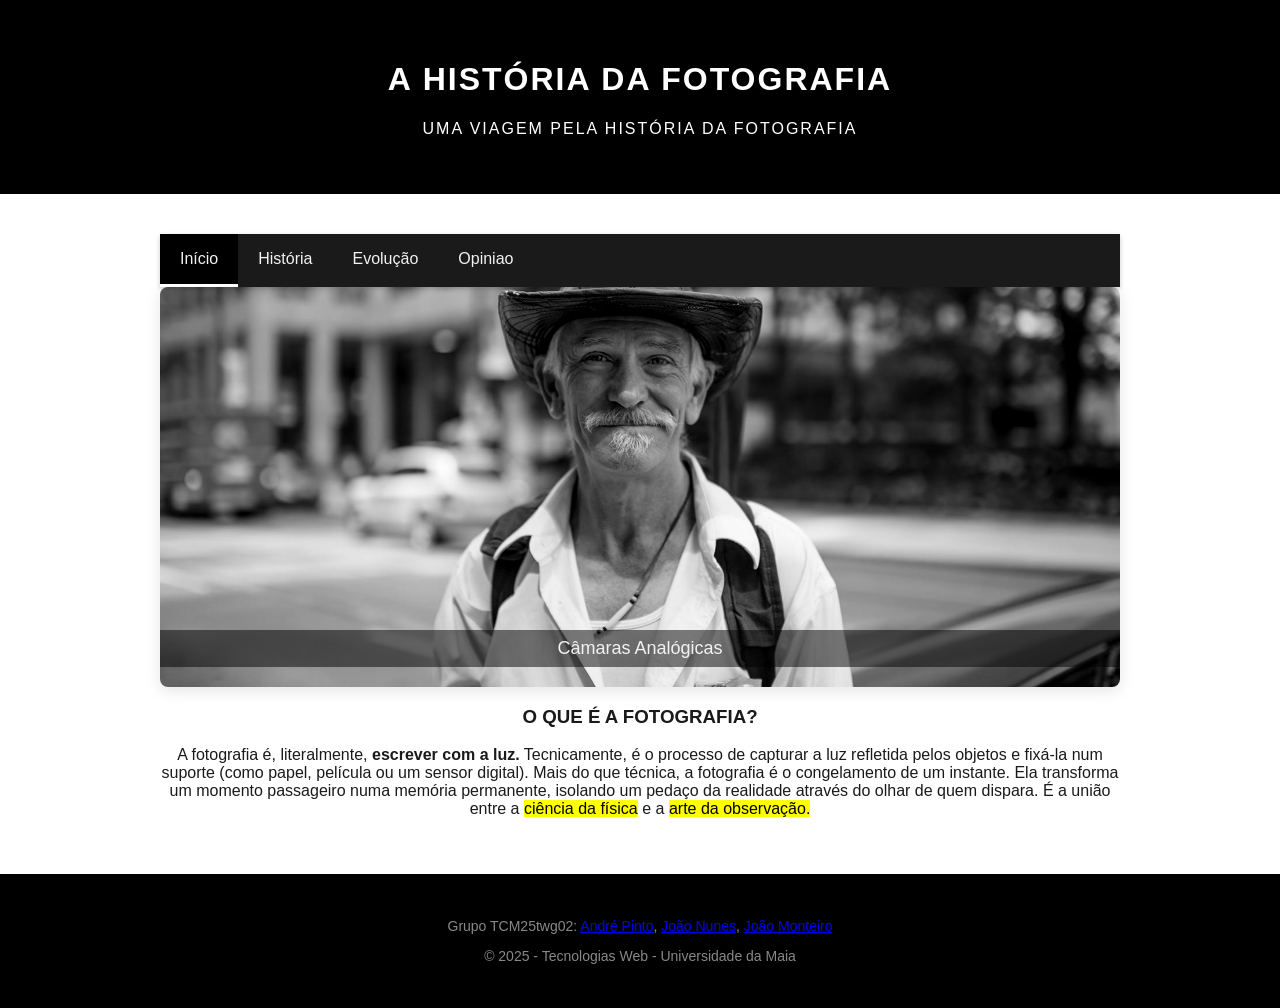
<file: index.html>
<!DOCTYPE html>
<html lang="pt">

<head>
    <meta charset="UTF-8">
    <meta name="viewport" content="width=device-width, initial-scale=1.0">
    <title>História da Fotografia | TCM25twg02</title>
    <link rel="stylesheet" href="style.css">
    <link rel="stylesheet" href="https://cdnjs.cloudflare.com/ajax/libs/font-awesome/4.7.0/css/font-awesome.min.css">
</head>

<body>

    <header>
        <h1>A História da Fotografia</h1>
        <p>Uma viagem pela História da Fotografia</p>
    </header>
    
    <main>
        <section>
            <nav class="topnav" id="myTopnav">
                <a href="index.html" class="active">Início</a>
                <a href="historia.html">História</a>
                <a href="evolucao.html">Evolução</a>
                <a href="opiniao.html">Opiniao</a>
                <a href="javascript:void(0);" class="icon" onclick="toggleMenu()">
                    <i class="fa fa-bars"></i>
                </a>
            </nav>
            <div class="slideshow-container">
                <div class="mySlides fade">
                    <img src="images/image1.jpg">
                    <div class="text">Câmaras Analógicas</div>
                </div>

                <div class="mySlides fade">
                    <img src="images/image2.jpeg">
                    <div class="text">A Arte de Capturar</div>
                </div>

                <div class="mySlides fade">
                    <img src="images/image3.jpeg" style="width:100%">
                    <div class="text">Evolução Digital</div>
                </div>
            </div>

            <article>
                <h1>O QUE É A FOTOGRAFIA?</h1>
                <p>A fotografia é, literalmente, <strong>escrever com a luz.</strong> Tecnicamente, é o processo de capturar a luz
                    refletida pelos objetos e fixá-la num suporte (como papel, película ou um sensor digital).

                    Mais do que técnica, a fotografia é o congelamento de um instante. Ela transforma um momento
                    passageiro numa memória permanente, isolando um pedaço da realidade através do olhar de quem
                    dispara. É a união entre a <mark>ciência da física</mark> e a <mark>arte da observação.</mark></p>
            </article>
        </section>
    </main>

    <footer>
        <p>Grupo TCM25twg02: <a target="_blank" href="https://www.instagram.com/andrerochaa.23/">André Pinto</a>, <a target="_blank" href="https://www.instagram.com/byjoaonunes/">João Nunes</a>, <a target="_blank" href="https://www.instagram.com/joaoomonteiro/">João Monteiro</a></p>
        <p>&copy; 2025 - Tecnologias Web - Universidade da Maia</p>
    </footer>

    <script src="script.js"></script>
</body>

</html>
</file>
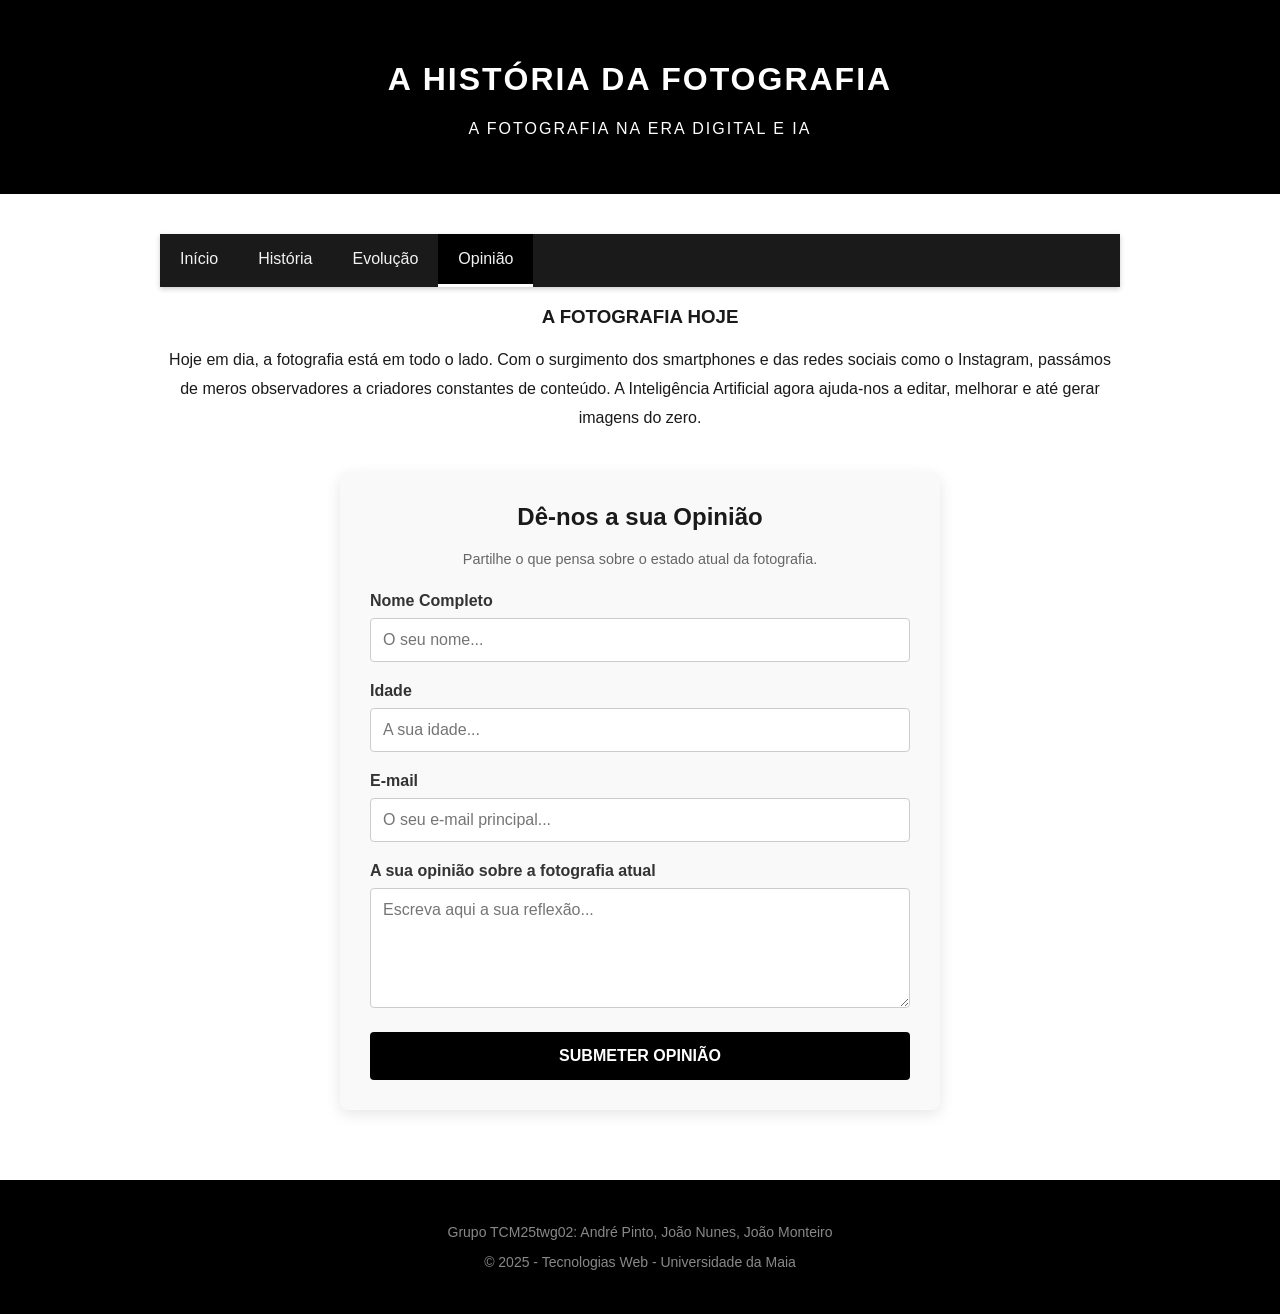
<file: atualidade.html>
<!DOCTYPE html>
<html lang="pt">

<head>
    <meta charset="UTF-8">
    <meta name="viewport" content="width=device-width, initial-scale=1.0">
    <title>Atualidade | TCM25twg02</title>
    <link rel="stylesheet" href="style.css">
    <link rel="stylesheet" href="https://cdnjs.cloudflare.com/ajax/libs/font-awesome/4.7.0/css/font-awesome.min.css">
    <style>
        /* Estilos para o Formulário */
        .form-container {
            max-width: 600px;
            margin: 30px auto;
            background: #f9f9f9;
            padding: 30px;
            border-radius: 8px;
            box-shadow: 0 4px 15px rgba(0,0,0,0.1);
            text-align: left;
        }

        .form-group {
            margin-bottom: 20px;
        }

        .form-group label {
            display: block;
            margin-bottom: 8px;
            font-weight: bold;
            color: #333;
        }

        .form-group input, 
        .form-group textarea {
            width: 100%;
            padding: 12px;
            border: 1px solid #ccc;
            border-radius: 4px;
            font-family: inherit;
            font-size: 1em;
        }

        .form-group textarea {
            resize: vertical;
            min-height: 120px;
        }

        .btn-enviar {
            background-color: #000;
            color: #fff;
            padding: 15px 25px;
            border: none;
            border-radius: 4px;
            cursor: pointer;
            font-size: 1em;
            font-weight: bold;
            text-transform: uppercase;
            width: 100%;
            transition: background 0.3s;
        }

        .btn-enviar:hover {
            background-color: #333;
        }

        .atualidade-intro {
            margin-bottom: 40px;
            line-height: 1.8;
        }

        .img-atualidade {
            width: 100%;
            border-radius: 8px;
            margin: 20px 0;
        }
    </style>
</head>

<body>

    <header>
        <h1>A História da Fotografia</h1>
        <p>A Fotografia na Era Digital e IA</p>
    </header>

    <main>
        <section>
            <nav class="topnav" id="myTopnav">
                <a href="index.html">Início</a>
                <a href="historia.html">História</a>
                <a href="evolucao.html">Evolução</a>
                <a href="atualidade.html" class="active">Opinião</a>
                <a href="javascript:void(0);" class="icon" onclick="toggleMenu()">
                    <i class="fa fa-bars"></i>
                </a>
            </nav>

            <article>
                <h1>A FOTOGRAFIA HOJE</h1>
                <div class="atualidade-intro">
                    <p>Hoje em dia, a fotografia está em todo o lado. Com o surgimento dos smartphones e das redes sociais como o Instagram, passámos de meros observadores a criadores constantes de conteúdo. A Inteligência Artificial agora ajuda-nos a editar, melhorar e até gerar imagens do zero.</p>
                </div>

              
                <div class="form-container">
                    <h2 style="text-align: center; margin-top: 0;">Dê-nos a sua Opinião</h2>
                    <p style="text-align: center; font-size: 0.9em; color: #666; margin-bottom: 25px;">
                        Partilhe o que pensa sobre o estado atual da fotografia.
                    </p>
                    
                    <form id="feedbackForm" onsubmit="return validarFormulario(event)">
                        <div class="form-group">
                            <label for="nome">Nome Completo</label>
                            <input type="text" id="nome" name="nome" placeholder="O seu nome..." required>
                        </div>

                        <div class="form-group">
                            <label for="idade">Idade</label>
                            <input type="number" id="idade" name="idade" min="1" max="120" placeholder="A sua idade..." required>
                        </div>

                        <div class="form-group">
                            <label for="email">E-mail</label>
                            <input type="email" id="email" name="email" placeholder="O seu e-mail principal..." required>
                        </div>

                        <div class="form-group">
                            <label for="opiniao">A sua opinião sobre a fotografia atual</label>
                            <textarea id="opiniao" name="opiniao" placeholder="Escreva aqui a sua reflexão..." required></textarea>
                        </div>

                        <button type="submit" class="btn-enviar">Submeter Opinião</button>
                    </form>
                </div>
            </article>
        </section>
    </main>

    <footer>
        <p>Grupo TCM25twg02: André Pinto, João Nunes, João Monteiro</p>
        <p>&copy; 2025 - Tecnologias Web - Universidade da Maia</p>
    </footer>

    <script src="script.js"></script>
    <script>
        function validarFormulario(event) {
            event.preventDefault(); // Impede o envio real para podermos testar
            
            const nome = document.getElementById('nome').value;
            alert('Obrigado pelo teu contributo, ' + nome + '! A tua opinião foi registada com sucesso.');
            
            document.getElementById('feedbackForm').reset();
            return false;
        }

        function toggleMenu() {
            var x = document.getElementById("myTopnav");
            if (x.className === "topnav") {
                x.className += " responsive";
            } else {
                x.className = "topnav";
            }
        }
    </script>
</body>

</html>
</file>
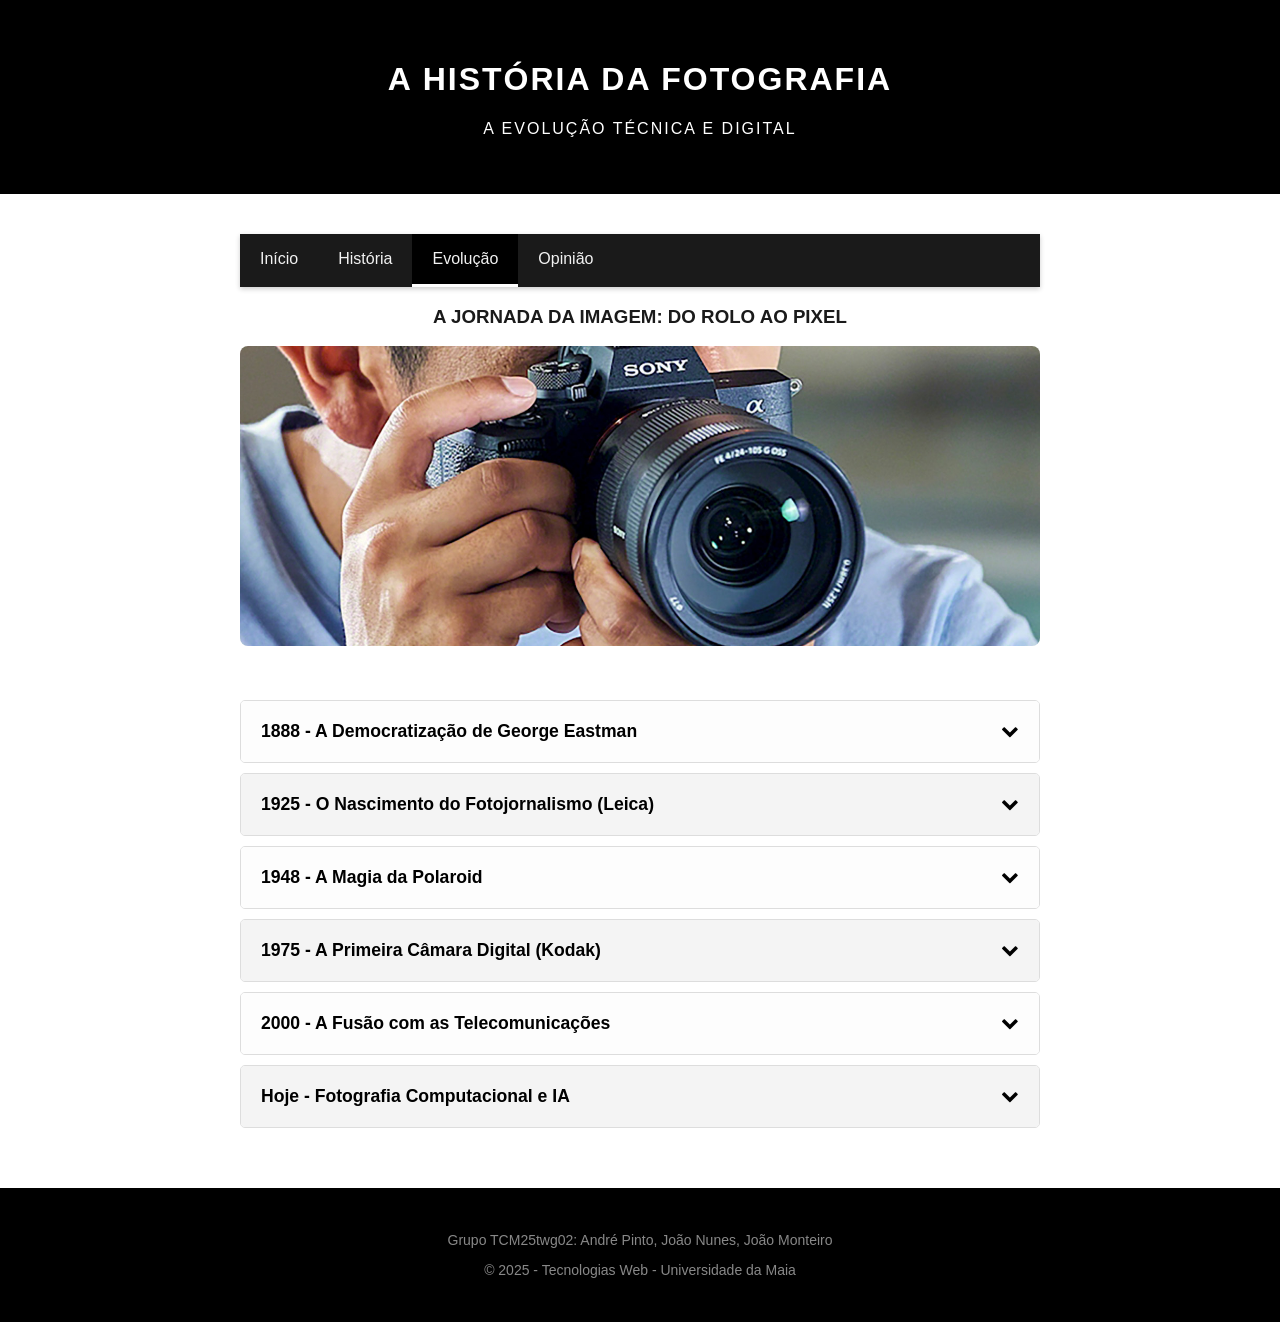
<file: evolucao.html>
<!DOCTYPE html>
<html lang="pt">

<head>
    <meta charset="UTF-8">
    <meta name="viewport" content="width=device-width, initial-scale=1.0">
    <title>Evolução | TCM25twg02</title>
    <link rel="stylesheet" href="style.css">
    <link rel="stylesheet" href="https://cdnjs.cloudflare.com/ajax/libs/font-awesome/4.7.0/css/font-awesome.min.css">
    <style>
        /* Estilos para o Acordeão (Lista Interativa) */
        .evolucao-container {
            max-width: 800px;
            margin: 20px auto;
            text-align: left;
        }

        .item-acordeao {
            margin-bottom: 10px;
            border: 1px solid #ddd;
            border-radius: 5px;
            overflow: hidden;
            background: #fff;
        }

        .botao-expandir {
            width: 100%;
            padding: 20px;
            background: #f8f8f8;
            border: none;
            text-align: left;
            font-size: 1.1em;
            font-weight: bold;
            cursor: pointer;
            display: flex;
            justify-content: space-between;
            align-items: center;
            transition: background 0.3s;
        }

        .botao-expandir:hover {
            background: #eee;
        }

        .painel-detalhe {
            max-height: 0;
            overflow: hidden;
            transition: max-height 0.4s ease-out;
            background: #fff;
        }

        .painel-detalhe .texto-interno {
            padding: 20px;
            border-top: 1px solid #eee;
            color: #444;
            line-height: 1.6;
            font-size: 0.95em;
        }

        .fa-chevron-down {
            transition: transform 0.3s;
        }

        .ativo .fa-chevron-down {
            transform: rotate(180deg);
        }

        .img-header-evolucao {
            width: 100%;
            height: 300px;
            object-fit: cover;
            border-radius: 8px;
            margin-bottom: 30px;
        }
    </style>
</head>

<body>

    <header>
        <h1>A História da Fotografia</h1>
        <p>A Evolução Técnica e Digital</p>
    </header>

    <main>
        <section>
            <nav class="topnav" id="myTopnav">
                <a href="index.html">Início</a>
                <a href="historia.html">História</a>
                <a href="evolucao.html" class="active">Evolução</a>
                <a href="opiniao.html">Opinião</a>
                <a href="javascript:void(0);" class="icon" onclick="toggleMenu()">
                    <i class="fa fa-bars"></i>
                </a>
            </nav>

            <article>
                <h1 id="xml-titulo">LINHA DO TEMPO</h1>
                
                <img src="images/image4.jpg" alt="Evolução das Câmaras" class="img-header-evolucao">

                <div id="lista-alvo" class="evolucao-container">
                    <p style="text-align: center;">A carregar cronologia...</p>
                </div>
            </article>
        </section>
    </main>

    <footer>
        <p>Grupo TCM25twg02: André Pinto, João Nunes, João Monteiro</p>
        <p>&copy; 2025 - Tecnologias Web - Universidade da Maia</p>
    </footer>

    <script src="script.js"></script>
    <script>
        // Função para carregar e processar o XML
        fetch('evolucao.xml')
            .then(response => response.text())
            .then(data => {
                const parser = new DOMParser();
                const xmlDoc = parser.parseFromString(data, "text/xml");
                
                // Título da página vindo do XML
                const tituloXml = xmlDoc.getElementsByTagName("titulo")[0].textContent;
                document.getElementById("xml-titulo").textContent = tituloXml;

                // Construção da lista de acordeão
                const itens = xmlDoc.getElementsByTagName("item");
                const listaAlvo = document.getElementById("lista-alvo");
                let htmlGerado = "";

                for (let i = 0; i < itens.length; i++) {
                    const sumario = itens[i].getElementsByTagName("sumario")[0].textContent;
                    const detalhe = itens[i].getElementsByTagName("detalhe")[0].textContent;

                    htmlGerado += `
                        <div class="item-acordeao">
                            <button class="botao-expandir" onclick="toggleAcordeao(this)">
                                ${sumario}
                                <i class="fa fa-chevron-down"></i>
                            </button>
                            <div class="painel-detalhe">
                                <div class="texto-interno">${detalhe}</div>
                            </div>
                        </div>
                    `;
                }
                listaAlvo.innerHTML = htmlGerado;
            })
            .catch(error => {
                console.error("Erro ao carregar o XML:", error);
                document.getElementById("lista-alvo").innerHTML = "<p>Erro ao carregar os dados da evolução.</p>";
            });

        // Função para abrir/fechar o acordeão
        function toggleAcordeao(elemento) {
            // Alterna a classe 'ativo' para rodar a seta
            elemento.classList.toggle("ativo");
            
            const painel = elemento.nextElementSibling;
            
            if (painel.style.maxHeight) {
                painel.style.maxHeight = null;
            } else {
                // Define a altura máxima baseada no conteúdo real (scrollHeight)
                painel.style.maxHeight = painel.scrollHeight + "px";
            }
        }

        // Função para o menu hambúrguer (garantindo que existe aqui também)
        function toggleMenu() {
            var x = document.getElementById("myTopnav");
            if (x.className === "topnav") {
                x.className += " responsive";
            } else {
                x.className = "topnav";
            }
        }
    </script>
</body>

</html>
</file>
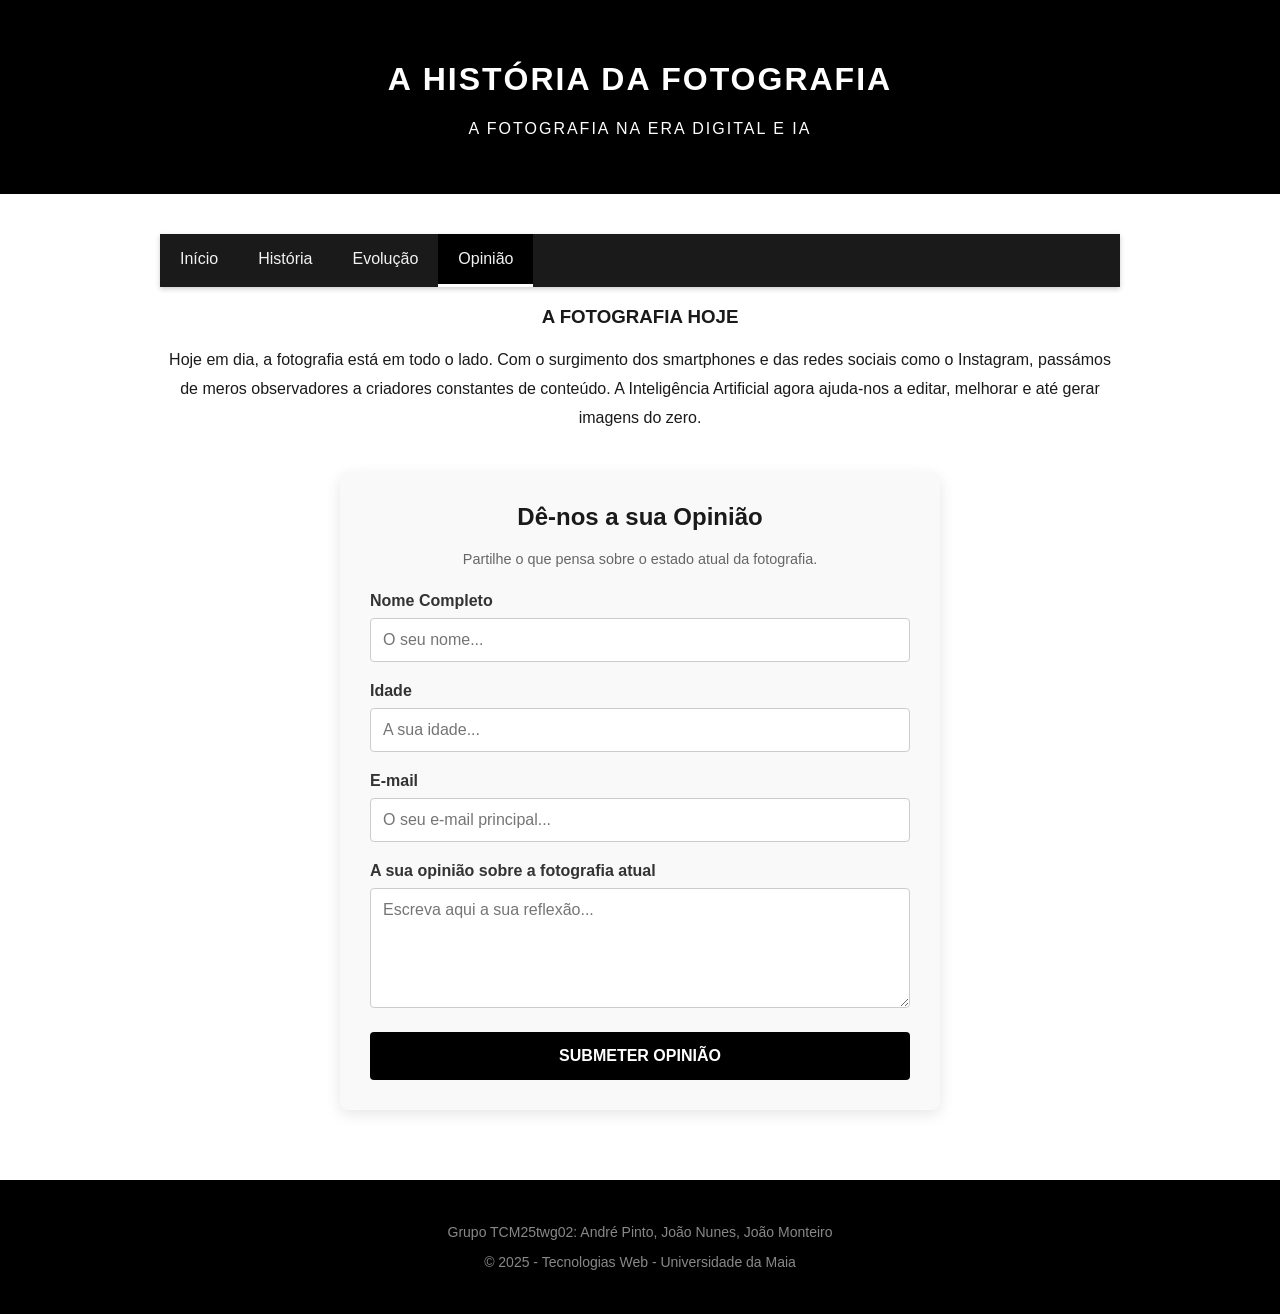
<file: opiniao.html>
<!DOCTYPE html>
<html lang="pt">

<head>
    <meta charset="UTF-8">
    <meta name="viewport" content="width=device-width, initial-scale=1.0">
    <title>Opiniao | TCM25twg02</title>
    <link rel="stylesheet" href="style.css">
    <link rel="stylesheet" href="https://cdnjs.cloudflare.com/ajax/libs/font-awesome/4.7.0/css/font-awesome.min.css">
    <style>
        /* Estilos para o Formulário */
        .form-container {
            max-width: 600px;
            margin: 30px auto;
            background: #f9f9f9;
            padding: 30px;
            border-radius: 8px;
            box-shadow: 0 4px 15px rgba(0,0,0,0.1);
            text-align: left;
        }

        .form-group {
            margin-bottom: 20px;
        }

        .form-group label {
            display: block;
            margin-bottom: 8px;
            font-weight: bold;
            color: #333;
        }

        .form-group input, 
        .form-group textarea {
            width: 100%;
            padding: 12px;
            border: 1px solid #ccc;
            border-radius: 4px;
            font-family: inherit;
            font-size: 1em;
        }

        .form-group textarea {
            resize: vertical;
            min-height: 120px;
        }

        .btn-enviar {
            background-color: #000;
            color: #fff;
            padding: 15px 25px;
            border: none;
            border-radius: 4px;
            cursor: pointer;
            font-size: 1em;
            font-weight: bold;
            text-transform: uppercase;
            width: 100%;
            transition: background 0.3s;
        }

        .btn-enviar:hover {
            background-color: #333;
        }

        .atualidade-intro {
            margin-bottom: 40px;
            line-height: 1.8;
        }

        .img-atualidade {
            width: 100%;
            border-radius: 8px;
            margin: 20px 0;
        }
    </style>
</head>

<body>

    <header>
        <h1>A História da Fotografia</h1>
        <p>A Fotografia na Era Digital e IA</p>
    </header>

    <main>
        <section>
            <nav class="topnav" id="myTopnav">
                <a href="index.html">Início</a>
                <a href="historia.html">História</a>
                <a href="evolucao.html">Evolução</a>
                <a href="atualidade.html" class="active">Opinião</a>
                <a href="javascript:void(0);" class="icon" onclick="toggleMenu()">
                    <i class="fa fa-bars"></i>
                </a>
            </nav>

            <article>
                <h1>A FOTOGRAFIA HOJE</h1>
                <div class="atualidade-intro">
                    <p>Hoje em dia, a fotografia está em todo o lado. Com o surgimento dos smartphones e das redes sociais como o Instagram, passámos de meros observadores a criadores constantes de conteúdo. A Inteligência Artificial agora ajuda-nos a editar, melhorar e até gerar imagens do zero.</p>
                </div>

              
                <div class="form-container">
                    <h2 style="text-align: center; margin-top: 0;">Dê-nos a sua Opinião</h2>
                    <p style="text-align: center; font-size: 0.9em; color: #666; margin-bottom: 25px;">
                        Partilhe o que pensa sobre o estado atual da fotografia.
                    </p>
                    
                    <form id="feedbackForm" onsubmit="return validarFormulario(event)">
                        <div class="form-group">
                            <label for="nome">Nome Completo</label>
                            <input type="text" id="nome" name="nome" placeholder="O seu nome..." required>
                        </div>

                        <div class="form-group">
                            <label for="idade">Idade</label>
                            <input type="number" id="idade" name="idade" min="1" max="120" placeholder="A sua idade..." required>
                        </div>

                        <div class="form-group">
                            <label for="email">E-mail</label>
                            <input type="email" id="email" name="email" placeholder="O seu e-mail principal..." required>
                        </div>

                        <div class="form-group">
                            <label for="opiniao">A sua opinião sobre a fotografia atual</label>
                            <textarea id="opiniao" name="opiniao" placeholder="Escreva aqui a sua reflexão..." required></textarea>
                        </div>

                        <button type="submit" class="btn-enviar">Submeter Opinião</button>
                    </form>
                </div>
            </article>
        </section>
    </main>

    <footer>
        <p>Grupo TCM25twg02: André Pinto, João Nunes, João Monteiro</p>
        <p>&copy; 2025 - Tecnologias Web - Universidade da Maia</p>
    </footer>

    <script src="script.js"></script>
    <script>
        function validarFormulario(event) {
            event.preventDefault(); // Impede o envio real para podermos testar
            
            const nome = document.getElementById('nome').value;
            alert('Obrigado pelo teu contributo, ' + nome + '! A tua opinião foi registada com sucesso.');
            
            document.getElementById('feedbackForm').reset();
            return false;
        }

        function toggleMenu() {
            var x = document.getElementById("myTopnav");
            if (x.className === "topnav") {
                x.className += " responsive";
            } else {
                x.className = "topnav";
            }
        }
    </script>
</body>

</html>
</file>
<file: style.css>
/* ESTRUTURA E BOX MODEL */
* {
  box-sizing: border-box;
  transition: all 0.3s ease;
}
html,
body {
  height: 100%;
  margin: 0;
  padding: 0;
}

body {
  display: flex;
  flex-direction: column;
  font-family: "Segoe UI", Arial, sans-serif;
  background-color: #ffffff;
  color: #1a1a1a;
  text-align: center;
}

table {
  width: 100%;
  border-collapse: collapse;
  margin-top: 30px;
  background: #fff;
}
th,
td {
  padding: 15px;
  border: 1px solid #ddd;
  text-align: left;
}
th {
  background: #000;
  color: #fff;
  text-transform: uppercase;
}
tr:nth-child(even) {
  background: #f9f9f9;
}
.img-historia {
  width: 100%;
  border-radius: 8px;
  margin-bottom: 20px;
}

/* HEADER E NAVBAR */
header {
  background: #000;
  color: #fff;
  padding: 40px;
  text-align: center;
  text-transform: uppercase;
  letter-spacing: 2px;
}

.topnav {
  background: #1a1a1a;
  overflow: hidden;
  position: sticky;
  top: 0;
  z-index: 1001;
  box-shadow: 0 2px 5px rgba(0, 0, 0, 0.2);
}
.topnav a {
  float: left;
  display: block;
  color: #f2f2f2;
  text-align: center;
  padding: 16px 20px;
  text-decoration: none;
}
.topnav a:hover {
  background: #444;
  color: #fff;
}
.topnav a.active {
  background: #000;
  border-bottom: 3px solid #fff;
}
.topnav .icon {
  display: none;
}

head p {
  text-align: center;
}

/* RESPONSIVIDADE (HAMBURGER) */
@media screen and (max-width: 600px) {
  .topnav a:not(:first-child) {
    display: none;
  }
  .topnav a.icon {
    float: right;
    display: block;
  }
  .topnav.responsive {
    position: relative;
  }
  .topnav.responsive a {
    float: none;
    display: block;
    text-align: left;
    border-top: 1px solid #333;
  }
  .slideshow-container {
    height: 300px;
  }
  .mySlides {
    height: 300px;
  }
}

/* CONTEÚDO E FOOTER */
main {
  flex: 1;
  padding: 40px 20px;
  max-width: 1000px;
  margin: 0 auto;
  animation: fadeIn 0.8s ease-in;
}
@keyframes fadeIn {
  from {
    opacity: 0;
  }
  to {
    opacity: 1;
  }
}

footer {
  background: #000;
  color: #888;
  text-align: center;
  padding: 30px;
  font-size: 14px;
}
footer p {
  text-align: center;
}

/* SLIDESHOW STYLES */
.slideshow-container {
  max-width: 100%;
  position: relative;
  margin: auto;
  overflow: hidden;
  border-radius: 8px;
  box-shadow: 0 4px 15px rgba(0, 0, 0, 0.1);
}

.mySlides {
  display: none; /* Escondido por padrão */
  height: 400px;
}

.mySlides img {
  object-fit: cover;
  height: 100%;
  width: 100%;
}

.text {
  color: #f2f2f2;
  font-size: 18px;
  padding: 8px 12px;
  position: absolute;
  bottom: 20px;
  width: 100%;
  text-align: center;
  background-color: rgba(0, 0, 0, 0.5);
}
.img-historia {width: 100%;
height: 500px;}

/* Efeito de Fade */
.fade {
  animation-name: fade;
  animation-duration: 1.5s;
}

@keyframes fade {
  from {
    opacity: 0.4;
  }
  to {
    opacity: 1;
  }
}

/* EVOLUÇÃO */
.evolucao-lista {
  text-align: left;
  max-width: 800px;
  margin: 30px auto;
  padding: 0;
  list-style: none;
}
.evolucao-lista li {
  background: #fdfdfd;
  margin-bottom: 15px;
  padding: 20px;
  border-left: 5px solid #000;
  box-shadow: 0 2px 5px rgba(0, 0, 0, 0.05);
  font-size: 1.1em;
}
.evolucao-lista li strong {
  color: #000;
  display: block;
  margin-bottom: 5px;
  font-size: 1.2em;
}
/* Adiciona um efeito de numeração automática e cor de destaque */
.item-acordeao {
  counter-increment: section;
  border-left: 5px solid #000;
}

.item-acordeao:nth-child(odd) .botao-expandir {
  background: #fdfdfd;
}

.item-acordeao:nth-child(even) .botao-expandir {
  background: #f4f4f4;
}
</file>
